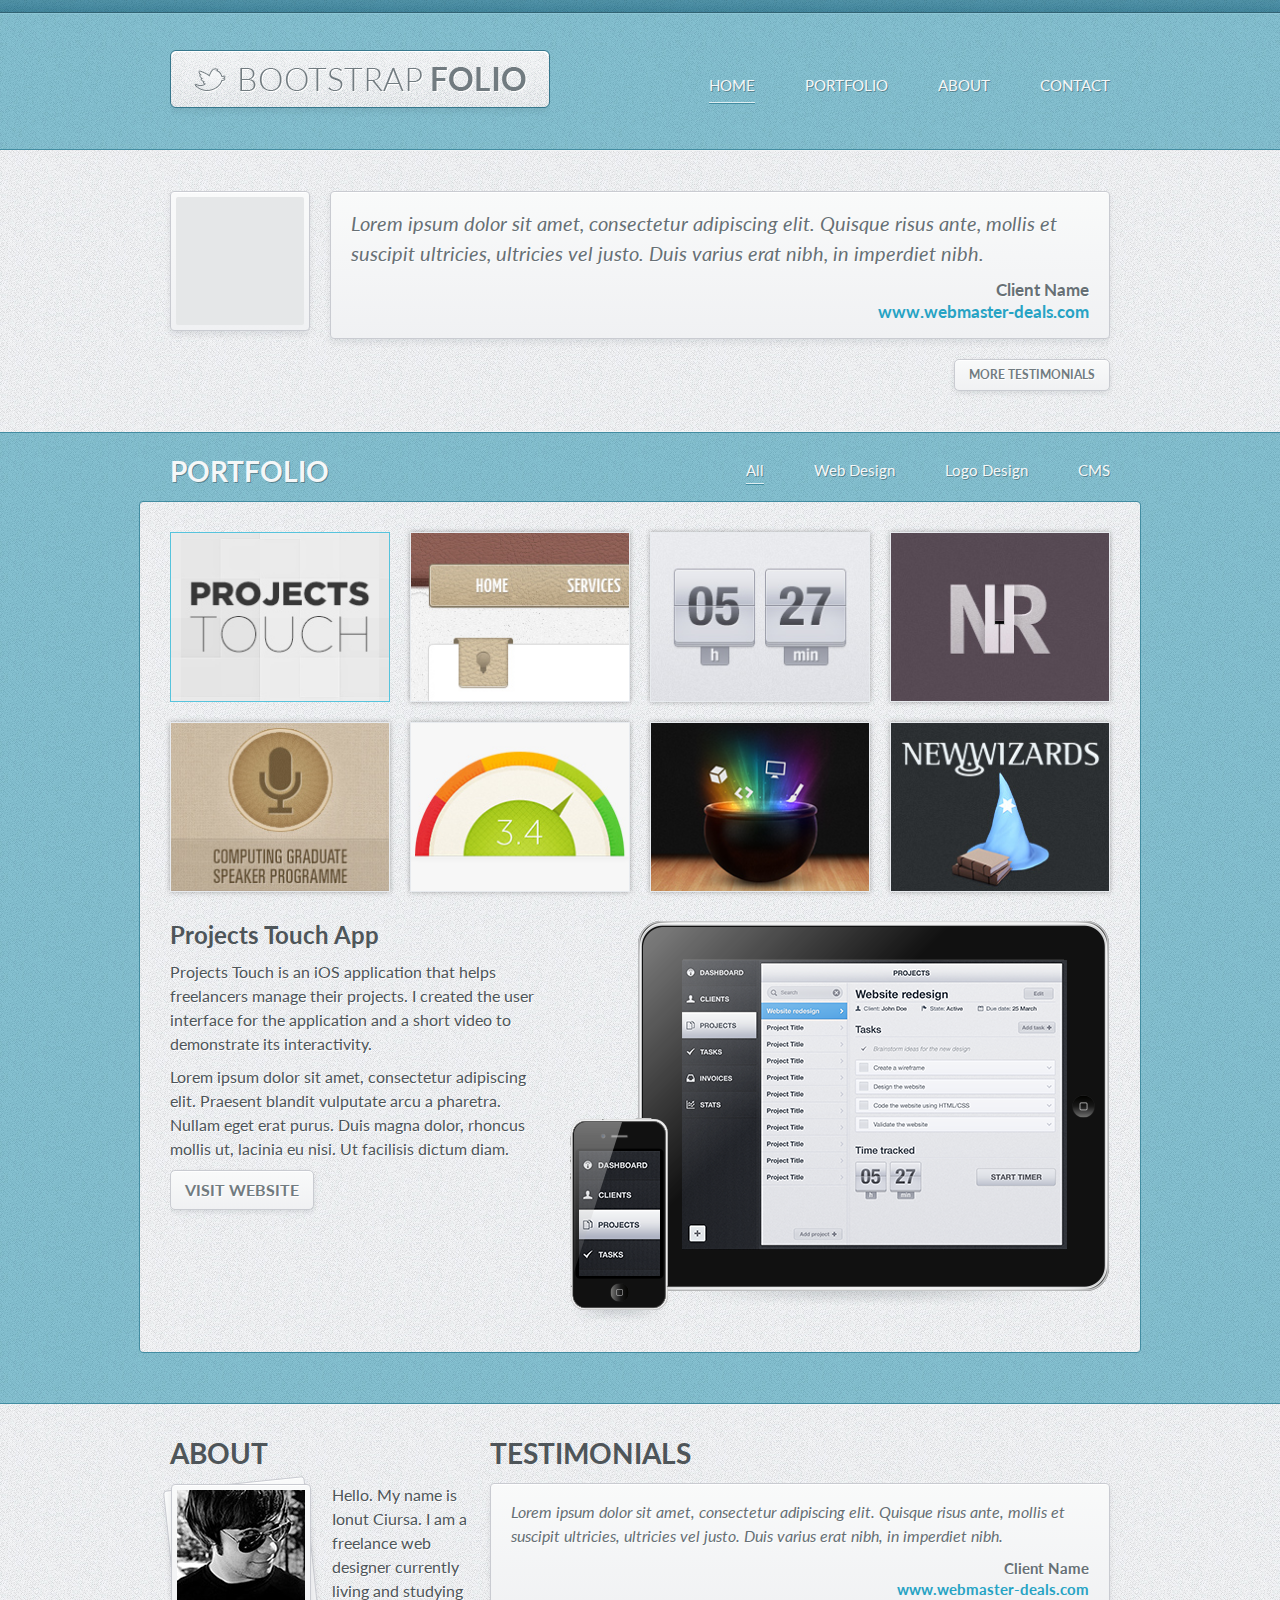
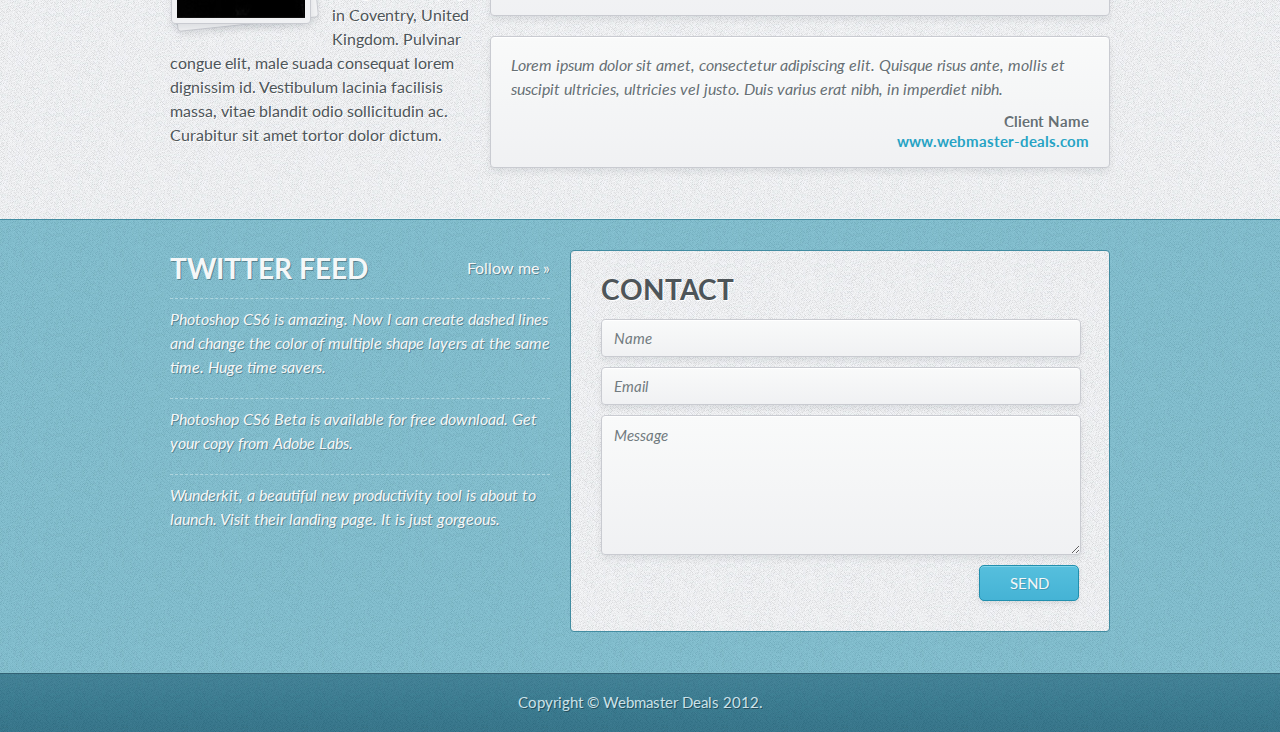
<file: test/port1/index.html>
<!DOCTYPE html>
<html>
<head>
	<title>Bootstrap Folio</title>

	<!--Stylesheets and Google Fonts-->
	<link rel="stylesheet" href="css/bootstrap.min.css" />
	<link rel="stylesheet" href="css/style.css" />
	<link rel="stylesheet" href="http://fonts.googleapis.com/css?family=Lato:400,700,400italic,700italic" />

	<!--jQuery and Bootstrap scripts-->
	<script src="https://ajax.googleapis.com/ajax/libs/jquery/1.7.2/jquery.js" type="text/javascript"></script>
	<script src="js/jquery-1.7.2.js" type="text/javascript"></script>
	<script src="js/bootstrap-tab.js"></script>
	<script src="js/bootstrap-transition.js"></script>
</head>
<body>

	<!-- HEADER -->
	<div id="header">
		<div class="container">
			<h1 id="logo"><a href="index.html">Bootstrap Folio</a></h1>
			<ul class="navigation">
				<li class="active"><a href="#">Home</a></li>
				<li><a href="#">Portfolio</a></li>
				<li><a href="#">About</a></li>
				<li><a href="#">Contact</a></li>
			</ul><!--end navigation-->
		</div><!-- end container -->
	</div><!--end header-->

	<!--TOP TESTIMONIAL-->
	<div id="top-testimonial" class="container">
		<div class="row">
			<div class="span2 content-box">
				<img class="testimonial-photo" src="images/testimonial-photo.png" alt="Client photo" />
			</div>
			<div class="span10">
				<div class="testimonial content-box">
					<p>Lorem ipsum dolor sit amet, consectetur adipiscing elit. Quisque risus ante, mollis et suscipit ultricies, ultricies vel justo. Duis varius erat nibh, in imperdiet nibh.</p>
					<div class="testimonial-info">
						<p>Client Name</p>
						<a href="#">www.webmaster-deals.com</a>
					</div><!--end testimonialInfo-->
				</div><!--end testimonial-->
				<a href="#" class="button small">More Testimonials</a>
			</div><!--end span10-->
		</div><!--end row-->
	</div><!-- end top-testimonial -->


	<div id="portfolio">
		<div class="container">
			<h2>Portfolio</h2>
			<ul class="navigation">
				<li class="active"><a href=#>All</a></li>
				<li><a href=#>Web Design</a></li>
				<li><a href=#>Logo Design</a></li>
				<li><a href=#>CMS</a></li>
			</ul><!-- end portfolio-nav -->

			<!-- PORTFOLIO IMAGES -->
			<div class="portfolio-box">
				<ul class="row">
					<li class="active span3">
						<a href="#project1" data-toggle="pill"><img src="images/portfolio/project1.jpg" alt="Portfolio Image" /></a>
					</li>
					<li class="span3">
						<a href="#project2" data-toggle="pill"><img src="images/portfolio/project2.jpg" alt="Portfolio Image" /></a>
					</li>
					<li class="span3">
						<a href="#project3" data-toggle="pill"><img src="images/portfolio/project3.jpg" alt="Portfolio Image" /></a>
					</li>
					<li class="span3"> 
						<a href="#project4" data-toggle="pill"><img src="images/portfolio/project4.jpg" alt="Portfolio Image" /></a>
					</li>
					<li class="span3">
						<a href="#project5" data-toggle="pill"><img src="images/portfolio/project5.jpg" alt="Portfolio Image" /></a>
					</li>
					<li class="span3">
						<a href="#project6" data-toggle="pill"><img src="images/portfolio/project6.jpg" alt="Portfolio Image" /></a>
					</li>
					<li class="span3">
						<a href="#project7" data-toggle="pill"><img src="images/portfolio/project7.jpg" alt="Portfolio Image" /></a>
					</li>
					<li class="span3">
						<a href="#project8" data-toggle="pill"><img src="images/portfolio/project8.jpg" alt="Portfolio Image" /></a>
					</li>
				</ul>
				<!-- SINGLE PROJECT DETAILS --> 
				<div class="tab-content">
					<div class="tab-pane active fade in" id="project1">
						<div class="row">
							<div class="span5">
								<h3>Projects Touch App</h3>
								<p>Projects Touch is an iOS application that helps freelancers manage their projects. I created the user interface for the application and a short video to demonstrate its interactivity.</p>
								<p>Lorem ipsum dolor sit amet, consectetur adipiscing elit. Praesent blandit vulputate arcu a pharetra. Nullam eget erat purus. Duis magna dolor, rhoncus mollis ut, lacinia eu nisi. Ut facilisis dictum diam.</p>
								<a href="#" class="large button">Visit Website</a>
							</div><!-- end span5 -->
							<div class="span7">
								<img src="images/portfolio/project1-large.png" alt="Projects Touch App UI" />
							</div><!-- end span7 -->
						</div><!-- end row -->
					</div><!-- end project -->
					<div class="tab-pane fade" id="project2">
						<div class="row">
							<div class="span5">
								<h3>Leather Textured Web Design</h3>
								<p>Lorem ipsum dolor sit amet, consectetur adipiscing elit. Maecenas rutrum tellus mi. Etiam ut nunc sed leo mattis feugiat eu sed dolor. Maecenas nec ullamcorper turpis. Mauris pretium porttitor risus ornare. <p>
								<p>Morbi purus turpis, porttitor et convallis sit amet, tristique at eros. Ut a nunc et eros posuere aliquet nec vitae lacus. Nulla et lectus non elit consequat imperdiet. Ut fringilla sodales nisl ac eleifend. Morbi mattis porta nisi at hendrerit.</p>
								<a href="#" class="large button">Visit Website</a>
							</div><!-- end span5 -->
							<div class="span7">
								<img src="images/portfolio/project2-large.png" alt="Leather Textured Web Design" />
							</div><!-- end span7 -->
						</div><!-- end row -->
					</div><!-- end project -->
					<div class="tab-pane fade" id="project3">
						<div class="row">
							<div class="span5">
								<h3>Projects Touch App Timer</h3>
								<p>Lorem ipsum dolor sit amet, consectetur adipiscing elit. Maecenas rutrum tellus mi. Etiam ut nunc sed leo mattis feugiat eu sed dolor. Maecenas nec ullamcorper turpis. Mauris pretium porttitor risus ornare. <p>
								<p>Morbi purus turpis, porttitor et convallis sit amet, tristique at eros. Ut a nunc et eros posuere aliquet nec vitae lacus. Nulla et lectus non elit consequat imperdiet. Ut fringilla sodales nisl ac eleifend. Morbi mattis porta nisi at hendrerit.</p>
								<a href="#" class="large button">Visit Website</a>
							</div><!-- end span5 -->
							<div class="span7">
								<img src="images/portfolio/project3-large.png" alt="Projects Touch App UI" />
							</div><!-- end span7 -->
						</div><!-- end row -->
					</div><!-- end project -->
					<div class="tab-pane fade" id="project4">
						<div class="row">
							<div class="span5">
								<h3>Neophyte Recordings Logo</h3>
								<p>Lorem ipsum dolor sit amet, consectetur adipiscing elit. Maecenas rutrum tellus mi. Etiam ut nunc sed leo mattis feugiat eu sed dolor. Maecenas nec ullamcorper turpis. Mauris pretium porttitor risus ornare. <p>
								<p>Morbi purus turpis, porttitor et convallis sit amet, tristique at eros. Ut a nunc et eros posuere aliquet nec vitae lacus. Nulla et lectus non elit consequat imperdiet. Ut fringilla sodales nisl ac eleifend. Morbi mattis porta nisi at hendrerit.</p>
								<a href="#" class="large button">Visit Website</a>
							</div><!-- end span5 -->
							<div class="span7">
								<img src="images/portfolio/project4-large.png" alt="Neophyte Recordings Logo and Website" />
							</div><!-- end span7 -->
						</div><!-- end row -->
					</div><!-- end project -->
					<div class="tab-pane fade" id="project5">
						<div class="row">
							<div class="span5">
								<h3>Computing Graduate Website</h3>
								<p>Lorem ipsum dolor sit amet, consectetur adipiscing elit. Maecenas rutrum tellus mi. Etiam ut nunc sed leo mattis feugiat eu sed dolor. Maecenas nec ullamcorper turpis. Mauris pretium porttitor risus ornare. <p>
								<p>Morbi purus turpis, porttitor et convallis sit amet, tristique at eros. Ut a nunc et eros posuere aliquet nec vitae lacus. Nulla et lectus non elit consequat imperdiet. Ut fringilla sodales nisl ac eleifend. Morbi mattis porta nisi at hendrerit.</p>
								<a href="#" class="large button">Visit Website</a>
							</div><!-- end span5 -->
							<div class="span7">
								<img src="images/portfolio/project5-large.png" alt="Computing Graduate Website" />
							</div><!-- end span7 -->
						</div><!-- end row -->
					</div><!-- end project -->
					<div class="tab-pane fade" id="project6">
						<div class="row">
							<div class="span5">
								<h3>Rant and Rave UI</h3>
								<p>Lorem ipsum dolor sit amet, consectetur adipiscing elit. Maecenas rutrum tellus mi. Etiam ut nunc sed leo mattis feugiat eu sed dolor. Maecenas nec ullamcorper turpis. Mauris pretium porttitor risus ornare. <p>
								<p>Morbi purus turpis, porttitor et convallis sit amet, tristique at eros. Ut a nunc et eros posuere aliquet nec vitae lacus. Nulla et lectus non elit consequat imperdiet. Ut fringilla sodales nisl ac eleifend. Morbi mattis porta nisi at hendrerit.</p>
								<a href="#" class="large button">Visit Website</a>
							</div><!-- end span5 -->
							<div class="span7">
								<img src="images/portfolio/project6-large.png" alt="Rant and Rave UI" />
							</div><!-- end span7 -->
						</div><!-- end row -->
					</div><!-- end project -->
					<div class="tab-pane fade" id="project7">
						<div class="row">
							<div class="span5">
								<h3>New Wizards Illustration</h3>
								<p>Lorem ipsum dolor sit amet, consectetur adipiscing elit. Maecenas rutrum tellus mi. Etiam ut nunc sed leo mattis feugiat eu sed dolor. Maecenas nec ullamcorper turpis. Mauris pretium porttitor risus ornare. <p>
								<p>Morbi purus turpis, porttitor et convallis sit amet, tristique at eros. Ut a nunc et eros posuere aliquet nec vitae lacus. Nulla et lectus non elit consequat imperdiet. Ut fringilla sodales nisl ac eleifend. Morbi mattis porta nisi at hendrerit.</p>
								<a href="#" class="large button">Visit Website</a>
							</div><!-- end span5 -->
							<div class="span7">
								<img src="images/portfolio/project7-large.png" alt="New Wizards Illustration" />
							</div><!-- end span7 -->
						</div><!-- end row -->
					</div><!-- end project -->
					<div class="tab-pane fade" id="project8">
						<div class="row">
							<div class="span5">
								<h3>New Wizards Logo and Website</h3>
								<p>Lorem ipsum dolor sit amet, consectetur adipiscing elit. Maecenas rutrum tellus mi. Etiam ut nunc sed leo mattis feugiat eu sed dolor. Maecenas nec ullamcorper turpis. Mauris pretium porttitor risus ornare. <p>
								<p>Morbi purus turpis, porttitor et convallis sit amet, tristique at eros. Ut a nunc et eros posuere aliquet nec vitae lacus. Nulla et lectus non elit consequat imperdiet. Ut fringilla sodales nisl ac eleifend. Morbi mattis porta nisi at hendrerit.</p>
								<a href="#" class="large button">Visit Website</a>
							</div><!-- end span5 -->
							<div class="span7">
								<img src="images/portfolio/project8-large.png" alt="New Wizards Website" />
							</div><!-- end span7 -->
						</div><!-- end row -->
					</div><!-- end project -->
				</div><!-- end tab-content -->
			</div><!-- end portfolio-box -->
		</div><!--end container-->
	</div><!--end portfolio-->


	<div id="about" class="container">
		<div class="row">
			<div class="span4">
				<h2>About</h2>
				<div class="content-box rotate">
					<div class="content-box about-image">
						<img src="images/about-photo.jpg" alt="About photo" />
					</div>
				</div>
				<p>Hello. My name is Ionut Ciursa. I am a freelance web designer currently living and studying in Coventry, United Kingdom. Pulvinar congue elit, male suada consequat lorem dignissim id. Vestibulum lacinia facilisis massa, vitae blandit odio sollicitudin ac. Curabitur sit amet tortor dolor dictum.</p>
			</div><!-- end span4 -->
			<div class="span8">
				<h2>Testimonials</h2>
				<div class="testimonial content-box">
						<p>Lorem ipsum dolor sit amet, consectetur adipiscing elit. Quisque risus ante, mollis et suscipit ultricies, ultricies vel justo. Duis varius erat nibh, in imperdiet nibh.</p>
						<div class="testimonial-info">
							<p>Client Name</p>
							<a href="#">www.webmaster-deals.com</a>
						</div><!--end testimonial-info-->
				</div><!--end testimonial-->
				<div class="testimonial content-box">
						<p>Lorem ipsum dolor sit amet, consectetur adipiscing elit. Quisque risus ante, mollis et suscipit ultricies, ultricies vel justo. Duis varius erat nibh, in imperdiet nibh.</p>
						<div class="testimonial-info">
							<p>Client Name</p>
							<a href="#">www.webmaster-deals.com</a>
						</div><!--end testimonial-info-->
				</div><!--end testimonial-->
			</div><!-- end span8 -->
		</div><!-- end row -->
	</div><!-- end about -->	


	<!-- FOOTER -->
	<div id="footer">
		<div class="container">
			<div class="row">
				<div class="span5" id="twitter-feed">
					<h2>Twitter Feed</h2>
					<a href="http://twitter.com/ionutciursa">Follow me &raquo;</a>
					<div class="tweets">
					    <p>Photoshop CS6 is amazing. Now I can create dashed lines and change the color of multiple shape layers at the same time. Huge time savers.</p>
						<p>Photoshop CS6 Beta is available for free download. Get your copy from Adobe Labs.</p>
						<p>Wunderkit, a beautiful new productivity tool is about to launch. Visit their landing page. It is just gorgeous.</p>
					</div><!--end tweets-->					
				</div><!--end span5-->
				
				<div class="span7" id="contact">
					<h2>Contact</h2>
					<form method="post" action="#">
					  <input class="content-box" type="text" name="name" placeholder="Name" />
		              <input class="content-box" type="text" name="email" placeholder="Email" />
		              <textarea class="content-box" name="comment" placeholder="Message"></textarea>
		              <input type="submit" name="send" value="Send" />
					</form>					
				</div><!--end span7-->
			</div><!-- end row -->
		</div><!--end container-->
	</div><!--end footer-->

	<!-- COPYRIGHT -->
	<div id="copyright">
		<div class="container">
		  <p>Copyright &copy; Webmaster Deals 2012.</p>
		</div><!--end container-->
	</div><!-- end copyright --> 
</body>
</html>
</file>
<file: test/port1/css/style.css>
* { 
	-moz-box-sizing: border-box; 
	-webkit-box-sizing: border-box; 
	box-sizing: border-box; 
	}

/******************** 
GENERAL STYLES
********************/ 
body {
	background: #e3e7e9 url('../images/main-bg.jpg');
	font-family: 'Lato', Helvetica, Arial, sans-serif;
	color: #4e5559;
}

h1, h2, h3, h4, h5, h6 {
	font-family: 'Lato', Helvetica, Arial, sans-serif;
	color: #4e5559;
}

h1 {font-size: 32px;}
h2 {font-size: 28px; text-transform: uppercase;}
h3 {font-size: 24px;}
h4 {font-size: 20px;}
h5 {font-size: 18px;}
h6 {font-size: 16px;}

p {
	font-family: 'Lato', Helvetica, Arial, sans-serif;
	font-size: 16px;
	line-height: 1.5em;
	text-shadow: 1px 1px 0 rgba(255, 255, 255, 0.9);
}

a {
	color: #27a3c4;
	font-size: 16px;
}
a:hover {color: #2492af;}

.content-box {
	background-color: #f9fafa;
	background-image: -webkit-gradient(linear, left top, left bottom, from(#f9fafa), to(#f0f1f3));
	background-image: -webkit-linear-gradient(top, #f9fafa, #f0f1f3);
	background-image: -moz-linear-gradient(top, #f9fafa, #f0f1f3);
	background-image: -o-linear-gradient(top, #f9fafa, #f0f1f3);
	background-image: -ms-linear-gradient(top, #f9fafa, #f0f1f3);
	background-image: linear-gradient(top, #f9fafa, #f0f1f3);
	filter: progid:DXImageTransform.Microsoft.gradient(GradientType=0,StartColorStr='#f9fafa', EndColorStr='#f0f1f3');
	
	-webkit-border-radius: 4px;
	-moz-border-radius: 4px;
	border-radius: 4px;
	
	border: 1px solid #c9cbd1;
	-moz-box-shadow: 	inset 0 1px #fff, 0 4px 6px rgba(13, 28, 36, 0.08);
	-webkit-box-shadow: inset 0 1px #fff, 0 4px 6px rgba(13, 28, 36, 0.08);
	box-shadow: 		inset 0 1px #fff, 0 4px 6px rgba(13, 28, 36, 0.08);
}

.button {	
	display: inline-block;
	border: 1px solid #c9cbd1;
	text-transform: uppercase;
	font-weight: 700;
	color: #717b80;
	text-shadow: 1px 1px 0 #fff;
	cursor: pointer;
	
	-webkit-border-radius: 	5px;
	-moz-border-radius: 	5px;
	border-radius: 			5px;
	-moz-box-shadow: 	inset 0 1px 0 #fff, 0 2px 5px 0 rgba(13, 28, 36, 0.1);
	-webkit-box-shadow: inset 0 1px 0 #fff, 0 2px 5px 0 rgba(13, 28, 36, 0.1);
	box-shadow: 		inset 0 1px 0 #fff, 0 2px 5px 0 rgba(13, 28, 36, 0.1);
	
	background: #f6f7f8;
	background-image: -webkit-gradient(linear, left top, left bottom, from(#f9fafa), to(#f0f1f3));
	background-image: -webkit-linear-gradient(top, #f9fafa, #f0f1f3);
	background-image: -moz-linear-gradient(top, #f9fafa, #f0f1f3);
	background-image: -o-linear-gradient(top, #f9fafa, #f0f1f3);
	background-image: -ms-linear-gradient(top, #f9fafa, #f0f1f3);
	background-image: linear-gradient(top, #f9fafa, #f0f1f3);
	filter: progid:DXImageTransform.Microsoft.gradient(GradientType=0,StartColorStr='#f9fafa', EndColorStr='#f0f1f3');
}

	.button:hover {
		background: #fff;
		color: #5aacd5;
		text-decoration: none;
		transition: 		background .3s ease, color .3s ease;
		-moz-transition: 	background .3s ease, color .3s ease;
		-o-transition: 		background .3s ease, color .3s ease;
		-webkit-transition: background .3s ease, color .3s ease;
	}

	.button:active {
		background: #f6f7f8;
		-webkit-box-shadow: inset 0 1px 3px #d7d9df;
		-moz-box-shadow: 	inset 0 1px 3px #d7d9df;
		box-shadow: 		inset 0 1px 3px #d7d9df;
		border: 1px solid #bec0c5;
		color: #4b96bc;
		transition: 		background .1s ease, color .1s ease;
		-moz-transition: 	background .1s ease, color .1s ease;
		-o-transition: 		background .1s ease, color .1s ease;
		-webkit-transition: background .1s ease, color .1s ease;
	}

.large {
	padding: 10px 14px;	
	
}

.small {
	padding: 6px 14px;
	font-size: 12px;	
}

/******************** 
HEADER
- Logo
- Navigation 
********************/
#header {
	background-image: url("../images/header-bg.jpg");
	height: 150px;
	border-bottom: 1px solid #428ca1;
}

#logo a {
	float: left;
	width: 380px;
	height: 67px;
	background-image: url("../images/logo.png");
	margin-top: 50px;
	text-indent: -9999px;
}

.navigation {
	float: right;
	list-style: none;
	margin-top: 78px;
}

	.navigation li {
		float: left;
		margin-right: 50px;
		line-height: 1em;
	}

	.navigation li:last-child {
		margin-right: 0;
	}

		.navigation li a {
			color: #f5f7f8;
			font-size: 15px;
			text-transform: uppercase;
			text-shadow: 1px 1px 0 rgba(0, 0, 0, 0.3);
			line-height: 1em; /*reset the line-height for the list tag and the a tag*/
		}

		.navigation li a:hover {
			text-decoration: none;
		}

		.navigation li.active {
			border-bottom: 2px solid #deeef2;
			padding-bottom: 9px; /* push down the bottom border */
		}

		.navigation li.active a {
			border-bottom: 1px solid #428ca1;
			padding-bottom: 9px; /* push down the bottom border */
		}


/******************** 
TOP TESTIMONIAL
********************/	
#top-testimonial {
	border-top: 1px solid #f2f4f5;
	border-bottom: 1px solid #f2f4f5;
	padding: 40px 0;
}

.testimonial-photo {
	padding: 5px;
}

.testimonial {
	padding: 16px 20px;
	margin-bottom: 20px;
}

.testimonial > p {
	font-style: italic;
	font-size: 20px;
	color: #677075;
}

.testimonial-info {
	text-align: right;
	font-weight: 700;
	color: #677075;
}

	.testimonial-info p,
	.testimonial-info a {
		font-size: 17px;
		margin-bottom: 0;
	}

#top-testimonial .button {
		float: right;
	}


/******************** 
PORTFOLIO 
********************/
#portfolio {
	padding: 20px 0 50px 0;
	background: #80bcca url("../images/secondary-bg.jpg");
	border-top: 1px solid #428ca1;
	border-bottom: 1px solid #428ca1;
}

	#portfolio h2 {
		color: #f5f7f8;
		text-shadow: 1px 1px 0 rgba(0, 0, 0, 0.3);
		margin-bottom: 12px;
		float: left;
	}

	#portfolio .navigation {
		margin-top: 10px;
	}

	#portfolio .navigation li a {
		text-transform: none;
	}

	#portfolio .navigation li.active,
	#portfolio .navigation li.active a {
		padding-bottom: 5px;
	}

.portfolio-box {
	background: #e3e7e9 url('../images/main-bg.jpg');
	border: 1px solid #428ca1;
	padding: 30px;
	width: 1002px; /* +2px to compensate for the border */
	overflow: hidden;
	margin-left: -31px;
	-webkit-border-radius: 4px;
	-moz-border-radius: 4px;
	border-radius: 4px;
}

	.portfolio-box ul {
		list-style: none;
	}

		.portfolio-box ul li {
			border: 1px solid #e8ebef;
			margin-bottom: 20px;
			-moz-box-shadow:    0 0 5px 0 rgba(0, 0, 0, 0.3);
			-webkit-box-shadow: 0 0 5px 0 rgba(0, 0, 0, 0.3);
			box-shadow:         0 0 5px 0 rgba(0, 0, 0, 0.3);
		}

		.portfolio-box ul li.active {
			border: 1px solid #56c3dc;
			-moz-box-shadow:    0 0 0 0 rgba(0, 0, 0, 0);
			-webkit-box-shadow: 0 0 0 0 rgba(0, 0, 0, 0);
			box-shadow:         0 0 0 0 rgba(0, 0, 0, 0);
		}

#portfolio h3 {margin-bottom: 12px;}

	
/******************** 
ABOUT & TESTIMONIALS
********************/ 
#about {
	padding: 30px 0;
	border-top: 1px solid #f2f4f5;
	border-bottom: 1px solid #f2f4f5;
}

#about h2 {margin-bottom: 12px;}

.rotate {
	display: inline-block;
	padding: 0;
	float: left;
	margin: 0 20px 10px 0;
	transform:			rotate(-6deg);
	-ms-transform:		rotate(-6deg);
	-moz-transform:		rotate(-6deg); 
	-webkit-transform:	rotate(-6deg); 
	-o-transform:		rotate(-6deg); 
}

.about-image {
	transform:			rotate(6deg);
	-ms-transform:		rotate(6deg);
	-moz-transform:		rotate(6deg); 
	-webkit-transform:	rotate(6deg); 
	-o-transform:		rotate(6deg);
}

.about-image img {
	padding: 5px;
	max-width: none;
}

.rotate:hover {
	transform:			rotate(0deg);
	-ms-transform:		rotate(0deg);
	-moz-transform:		rotate(0deg); 
	-webkit-transform:	rotate(0deg); 
	-o-transform:		rotate(0deg); 
}

.rotate:hover .about-image {
	transform:			rotate(0deg);
	-ms-transform:		rotate(0deg);
	-moz-transform:		rotate(0deg); 
	-webkit-transform:	rotate(0deg); 
	-o-transform:		rotate(0deg); 
}

#about .testimonial p {
	font-size: 16px;
}

#about .testimonial-info p,
#about .testimonial-info a {
	font-size: 15px;
}


/******************** 
FOOTER
********************/ 
#footer {
	padding: 30px 0 40px 0;
	background: #80bcca url('../images/secondary-bg.jpg');
	color: #f5f7f8;
	border-top: 1px solid #428ca1;
	text-shadow: 1px 1px 0 rgba(0, 0, 0, 0.3);
}

#footer h2 {margin-bottom: 12px;}

#twitter-feed h2 {
	color: #f5f7f8;
	float: left;
}

#twitter-feed a {
	color: #f5f7f8;
	float: right;
	line-height: 2.2em;
}

.tweets p {
	clear: both;
	text-shadow: 1px 1px 0 rgba(0, 0, 0, 0.3);
	padding: 8px 0 10px 0;
	border-top: 1px dashed #afd5de;
	font-style: italic;
}

/* Contact */
#contact {
	background: #e9edf0 url('../images/main-bg.jpg');
	-webkit-border-radius: 4px;
	-moz-border-radius: 4px;
	border-radius: 4px;
	padding: 20px 30px;
	overflow: hidden;
	border: 1px solid #428ca1;
	text-shadow: 1px 1px 0 #fff;
}	

input::-webkit-input-placeholder,
textarea::-webkit-input-placeholder {
	font-family: 'Lato', Helvetica, Arial, sans-serif;
	font-size: 15px;
	font-weight: 400;
	font-style: italic;
	color: #717b80;	
}

input:-moz-placeholder,
textarea:-moz-placeholder {
	font-family: 'Lato', Helvetica, Arial, sans-serif;
	font-size: 15px;
	font-weight: 400;
	font-style: italic;
	color: #717b80;	
}

input,
textarea {
	width: 480px;
	padding: 18px 12px;
	margin-bottom: 10px;
	font-family: 'Lato', Helvetica, Arial, sans-serif;
	font-size: 15px;
	font-weight: 400;
	font-style: normal;
	color: #565d60;	
}

textarea {
	min-height: 140px;
	max-width: 480px;
	padding: 10px 12px;
}

input[type=submit] {
	color: #f5f7f8;
	display: block;
	border: 1px solid #218fae;
	text-transform: uppercase;
	font-weight: 400;
	text-shadow: 1px 1px 0 #3f9cb8;
	cursor: pointer;
	width: 100px;
	float: right;
	padding: 8px 14px;
	
	-webkit-border-radius: 	5px;
	-moz-border-radius: 	5px;
	border-radius: 			5px;
	-moz-box-shadow: 	inset 0 1px 0 #80d3e8, 0 2px 5px 0 rgba(13, 28, 36, 0.1);
	-webkit-box-shadow: inset 0 1px 0 #80d3e8, 0 2px 5px 0 rgba(13, 28, 36, 0.1);
	box-shadow: 		inset 0 1px 0 #80d3e8, 0 2px 5px 0 rgba(13, 28, 36, 0.1);
	
	background-color: #56bfdd;
	background-image: -webkit-gradient(linear, left top, left bottom, from(#56bfdd), to(#45b3d5));
	background-image: -webkit-linear-gradient(top, #56bfdd, #45b3d5);
	background-image: -moz-linear-gradient(top, #56bfdd, #45b3d5);
	background-image: -o-linear-gradient(top, #56bfdd, #45b3d5);
	background-image: -ms-linear-gradient(top, #56bfdd, #45b3d5);
	background-image: linear-gradient(top, #56bfdd, #45b3d5);
	filter: progid:DXImageTransform.Microsoft.gradient(GradientType=0,StartColorStr='#56bfdd', EndColorStr='#45b3d5');
}

/******************** 
COPYRIGHT
********************/ 
#copyright {
	background: #81baca url('../images/copyright-bg.jpg') repeat-x;
	overflow: hidden;
	height: 60px;
	color: #cbe2ea;
}

	#copyright p {
		text-align: center;
		line-height: 60px;
		font-size: 15px;
		text-shadow: 1px 1px 0 #264f5d;
	}
</file>
